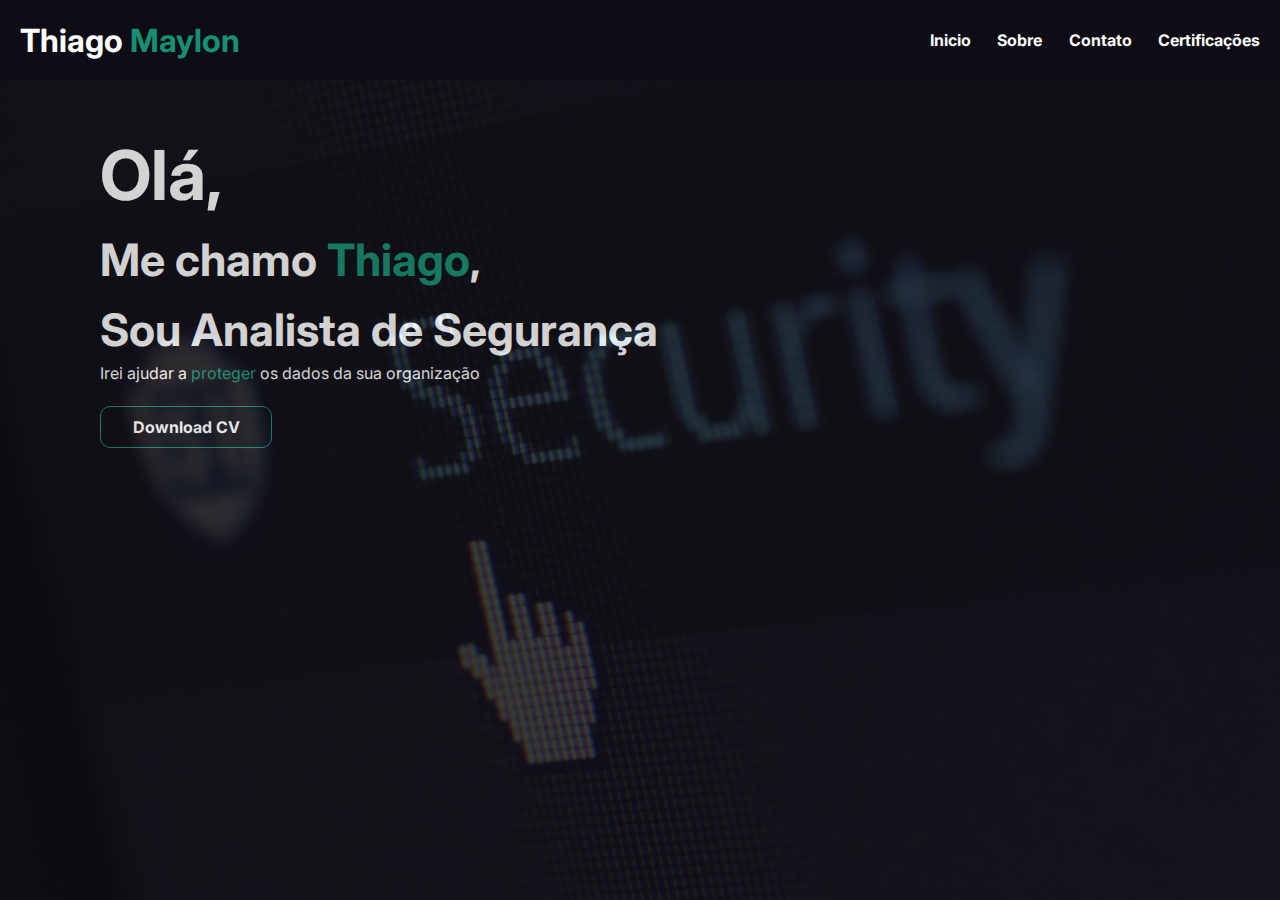
<file: index.html>
<!DOCTYPE html>
<html lang="pt-br">
<head>
    <meta charset="UTF-8">
    <meta name="viewport" content="width=device-width, initial-scale=1.0">
    <link rel="stylesheet" href="./src/css/global.css">
    <link rel="stylesheet" href="./src/css/index.css">
    <title>Portifolio - Inicio</title>
</head>
<body>

    <!-- header -->
    <header class="cabecalho">
        <div class="logo">
            <h1 class="titulo-logo">
                Thiago <span>Maylon</span>
            </h1>
        </div>

        <nav>
            <ul>
                <li><a href="/index.html">Inicio</a></l1>
                <li><a href="/src/pages/sobre.html">Sobre</a></l1>
                <li><a href="/src/pages/contato.html">Contato</a></l1>
                <li><a href="/src/pages/certificacoes.html">Certificações</a></l1>
            </ul>
        </nav>
    </header>

    <!-- principal -->
    <section class="bg">
        <div class="container">
            <div class="texto-principal">
                <p id="ola">Olá,</p>
                <p id="me-chamo">Me chamo <span>Thiago</span>,</p>
                <p>Sou Analista de Segurança</p>
            </div>
            <div class="texto-secundario">
                <p>Irei ajudar a <span>proteger</span> os dados da sua organização</p>
            </div>
            <div class="download">
                <a href="#">Download CV</a>
            </div>
        </div>
    </section>
</body>
</html>
</file>
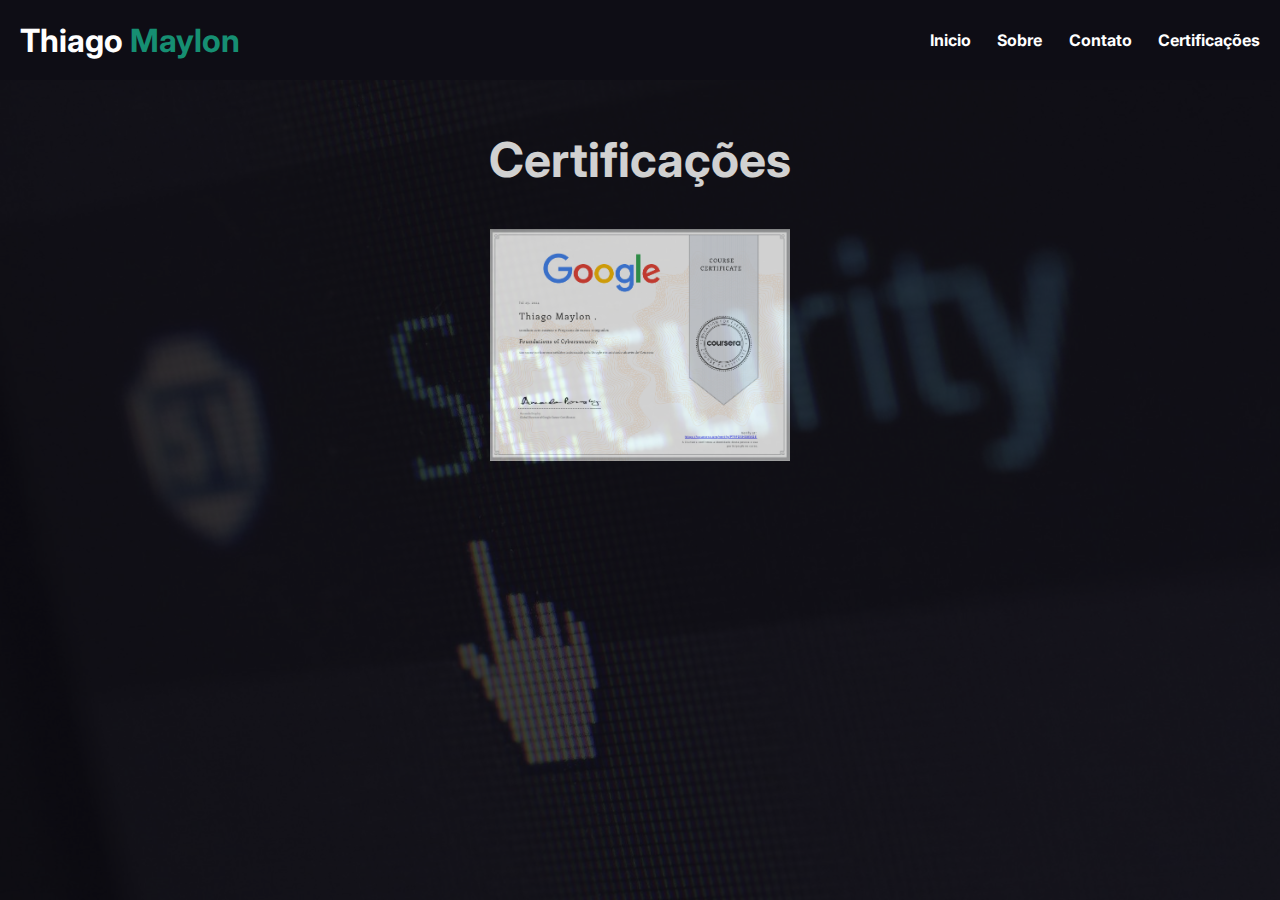
<file: src/pages/certificacoes.html>
<!DOCTYPE html>
<html lang="pt-br">
<head>
    <meta charset="UTF-8">
    <meta name="viewport" content="width=device-width, initial-scale=1.0">
    <link rel="stylesheet" href="../css/global.css">
    <link rel="stylesheet" href="../css/certificacao.css">
    <title>Portifolio - Certificações</title>
</head>
<body>

    <!-- header -->
    <header class="cabecalho">
        <div class="logo">
            <h1 class="titulo-logo">
                Thiago <span>Maylon</span>
            </h1>
        </div>

        <nav>
            <ul>
                <li><a href="/index.html">Inicio</a></l1>
                <li><a href="/src/pages/sobre.html">Sobre</a></l1>
                <li><a href="/src/pages/contato.html">Contato</a></l1>
                <li><a href="/src/pages/certificacoes.html">Certificações</a></l1>
            </ul>
        </nav>
    </header>
    <div class="bg">
        <div class="container">
            <h2>Certificações</h2>
            <div class="container-certificacoes">
                <img src="../images/certificacao1.png" alt="certificação google" title="certificação">
            </div>
        </div>
    </div>

</body>
</html>
</file>
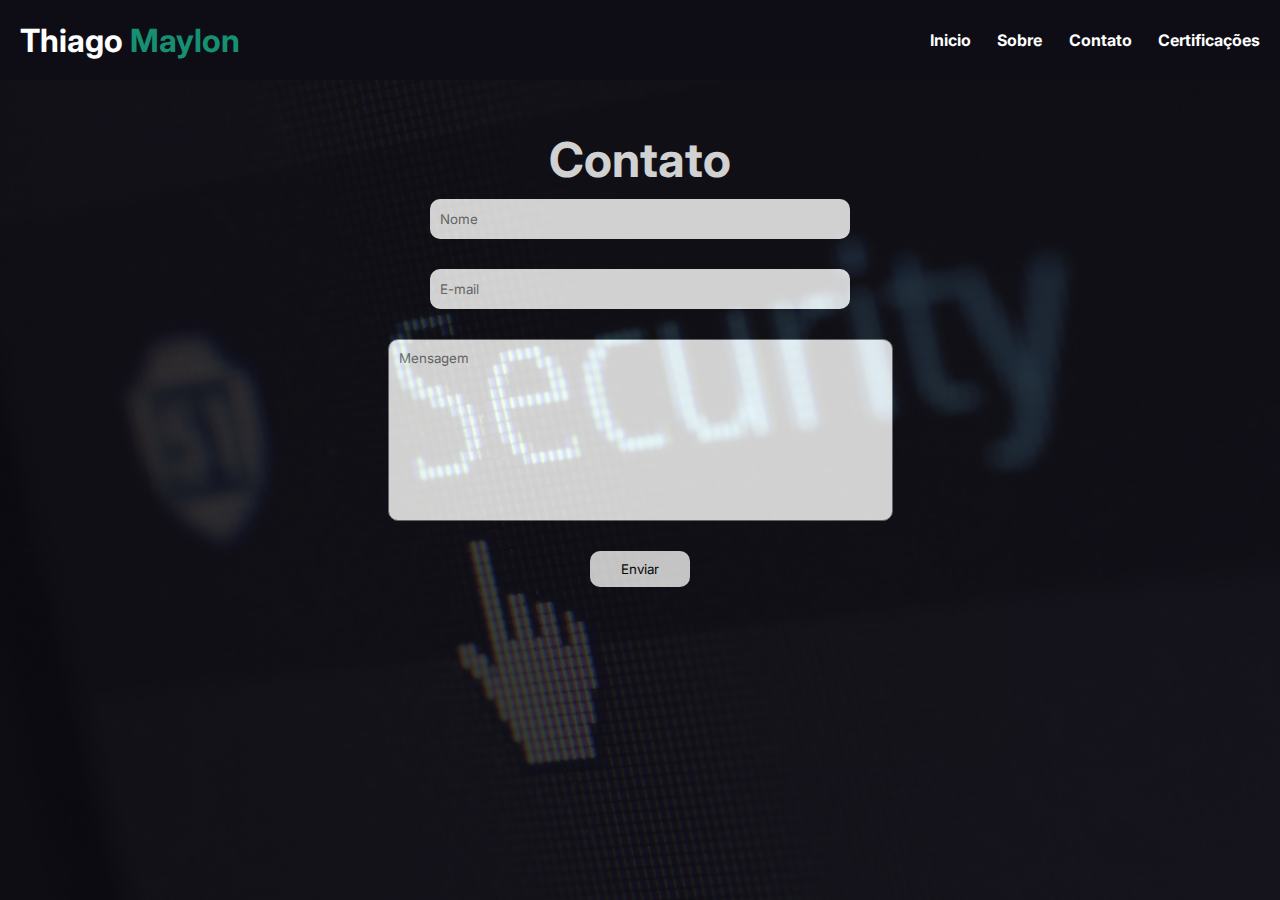
<file: src/pages/contato.html>
<!DOCTYPE html>
<html lang="pt-br">
<head>
    <meta charset="UTF-8">
    <meta name="viewport" content="width=device-width, initial-scale=1.0">
    <link rel="stylesheet" href="../css/global.css">
    <link rel="stylesheet" href="../css/contato.css">
    <title>Portifolio - Contato</title>
</head>
<body>

    <!-- header -->
    <header class="cabecalho">
        <div class="logo">
            <h1 class="titulo-logo">
                Thiago <span>Maylon</span>
            </h1>
        </div>

        <nav>
            <ul>
                <li><a href="/index.html">Inicio</a></l1>
                <li><a href="/src/pages/sobre.html">Sobre</a></l1>
                <li><a href="/src/pages/contato.html">Contato</a></l1>
                <li><a href="/src/pages/certificacoes.html">Certificações</a></l1>
            </ul>
        </nav>
    </header>
    <div class="bg">
        <div class="container">
            <h2>Contato</h2>
            <form>
                <input type="text" placeholder="Nome">
                <input type="email" placeholder="E-mail">
                <textarea placeholder="Mensagem" rows="10" cols="52"></textarea>
                <button>Enviar</button>
            </form>
        </div>
    </div>
</body>
</html>
</file>
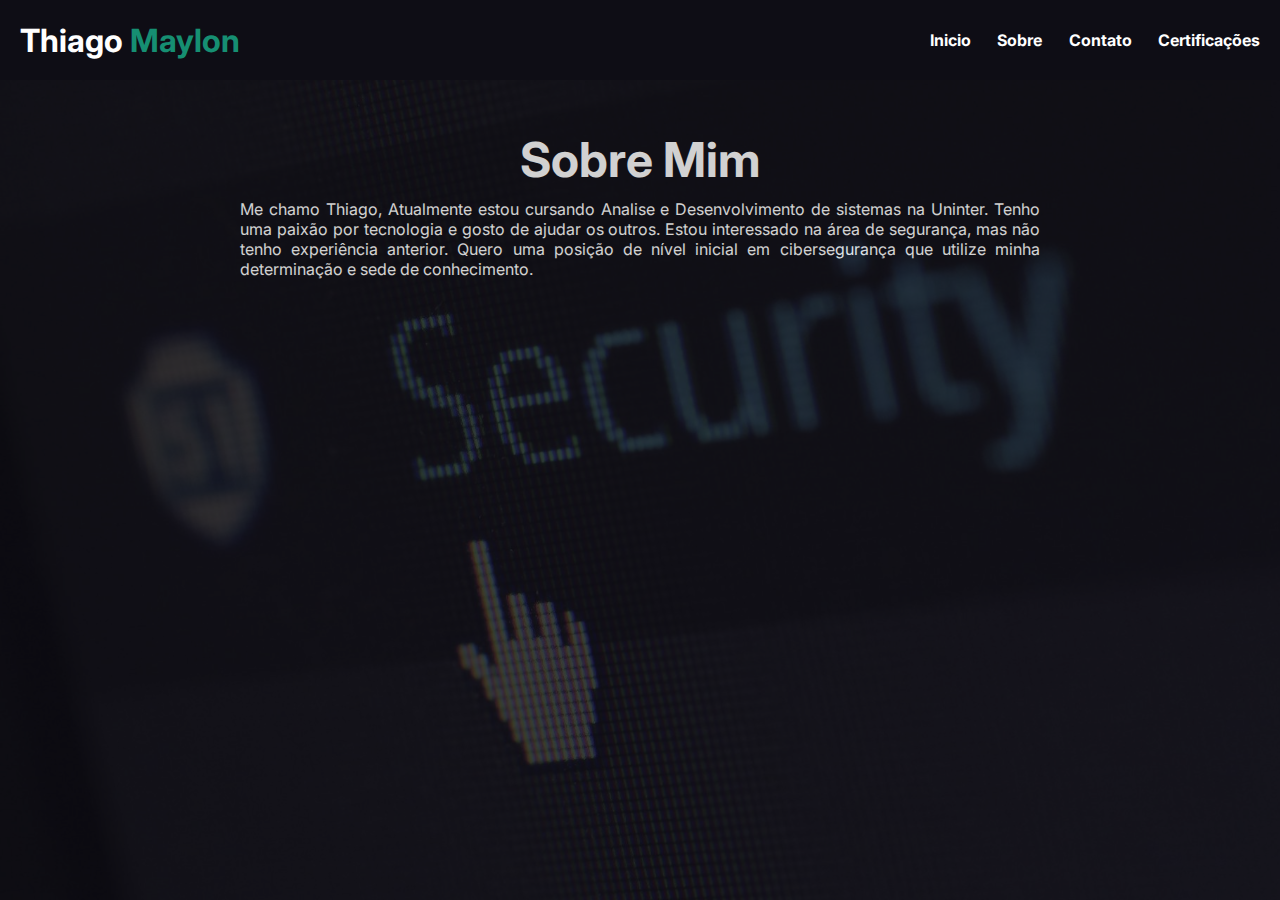
<file: src/pages/sobre.html>
<!DOCTYPE html>
<html lang="pt-br">
<head>
    <meta charset="UTF-8">
    <meta name="viewport" content="width=device-width, initial-scale=1.0">
    <link rel="stylesheet" href="../css/global.css">
    <link rel="stylesheet" href="../css/sobre.css">
    <title>Portifolio - Sobre</title>
</head>
<body>

    <!-- header -->
    <header class="cabecalho">
        <div class="logo">
            <h1 class="titulo-logo">
                Thiago <span>Maylon</span>
            </h1>
        </div>

        <nav>
            <ul>
                <li><a href="/index.html">Inicio</a></l1>
                <li><a href="/src/pages/sobre.html">Sobre</a></l1>
                <li><a href="/src/pages/contato.html">Contato</a></l1>
                <li><a href="/src/pages/certificacoes.html">Certificações</a></l1>
            </ul>
        </nav>
    </header>

    <div class="bg">
        <div class="container">
            <h2>Sobre Mim</h2>
            <p>
                Me chamo Thiago, Atualmente estou cursando Analise e Desenvolvimento de sistemas na Uninter. Tenho uma paixão por tecnologia e gosto de ajudar os outros. Estou interessado na área de segurança, mas não tenho experiência anterior. Quero uma posição de nível inicial em cibersegurança que utilize minha determinação e sede de conhecimento. 
            </p>
        </div>
    </div>
</body>
</html>
</file>
<file: src/css/global.css>
@import url('https://fonts.googleapis.com/css2?family=Inter:ital,opsz,wght@0,14..32,100..900;1,14..32,100..900&display=swap');

*{
    padding: 0;
    margin: 0;
    font-family: Inter, Arial, Helvetica, sans-serif;
    text-decoration: none;
    color: #fff;
    list-style: none;
    
}
body{
    background: url("../images/bg.jpg");
    background-size: cover;
}
.cabecalho{
    display: flex;
    flex-direction: row; 
    justify-content: space-between;
    align-items: center;
    height: 80px;
    background-color: #0E0D15;
    padding: 0 20px;
}
span{
    color: #168F72;
}

.cabecalho nav ul{
    width: 330px;
    display: flex;
    justify-content: space-between;
    align-items: center;
    font-weight: bold; 
}

.cabecalho nav ul li a:hover{
    color: #168F72;
}

/* bg */

.bg{
    width: 100vw;
    height: calc(100vh - 80px);
    background-color: #0E0D15;
    opacity: .8;
    z-index: 1;
}
.container{
    z-index: 2;
}
</file>
<file: src/css/index.css>
.container{
    display: flex;
    flex-direction: column;
    margin: 0 100px;
}
.container .texto-principal{
    font-size: 2.8rem;
    font-weight: bold;
}
.container p{
    padding: 3px 0;
}
.container .texto-principal #ola{
    font-size: 4.3rem;
    margin-top: 50px;
}
.container .texto-principal #me-chamo{
    margin: 10px 0;
}

.download{
    margin-top: 20px;
    border: 1px #168F72 solid;
    border-radius: 10px;
    width: 150px;
    display: flex;
    align-items: center;
    justify-content: center;
    padding: 10px;
    transition: all .5;
    cursor: pointer;
    font-weight: bolder;
}
.download>a:hover,
.download:hover{
    background-color: #168F72;
    color: #0E0D15;
}
</file>
<file: src/css/certificacao.css>
.container{
    display: flex;
    flex-direction: column;
    align-items: center;
    padding-top: 40px;
}

.container h2{
    margin: 10px 0;
    font-size: 3rem;
}
.container-certificacoes img{
    display: block;
    width: 300px;
}
.container-certificacoes{
    display: flex;
    flex-wrap: wrap;
    gap: 20px;
    margin-top: 30px;
}
</file>
<file: src/css/contato.css>
.bg{
    display: flex;
    flex-direction: column;
    align-items: center;
}
.container{
    padding-top: 40px;
    text-align: center;
}
.container h2{
    margin: 10px 0;
    font-size: 3rem;
}
form{
    display: flex;
    flex-direction: column;
    gap: 30px;
    align-items: center;
}
input{
    border-radius: 10px;
    width: 400px;
    height: 20px;
    padding: 10px;
    color: #000;
    border: none;
    outline: none;
}

textarea{
    resize: none;
    outline: none;
    padding: 10px;
    border-radius: 10px;
    color: #000;
}

button{
    width: 100px;
    color: #000;
    padding: 10px;
    border-radius: 10px;
    border: none;
    cursor: pointer;
}
</file>
<file: src/css/sobre.css>
.bg{
    display: flex;
    flex-direction: column;
    align-items: center;
}
.container{
    padding-top: 40px;
    text-align: center;
}
.container h2{
    margin: 10px 0;
    font-size: 3rem;
}

p{
    text-align: justify;
    max-width: 800px;
}
</file>
